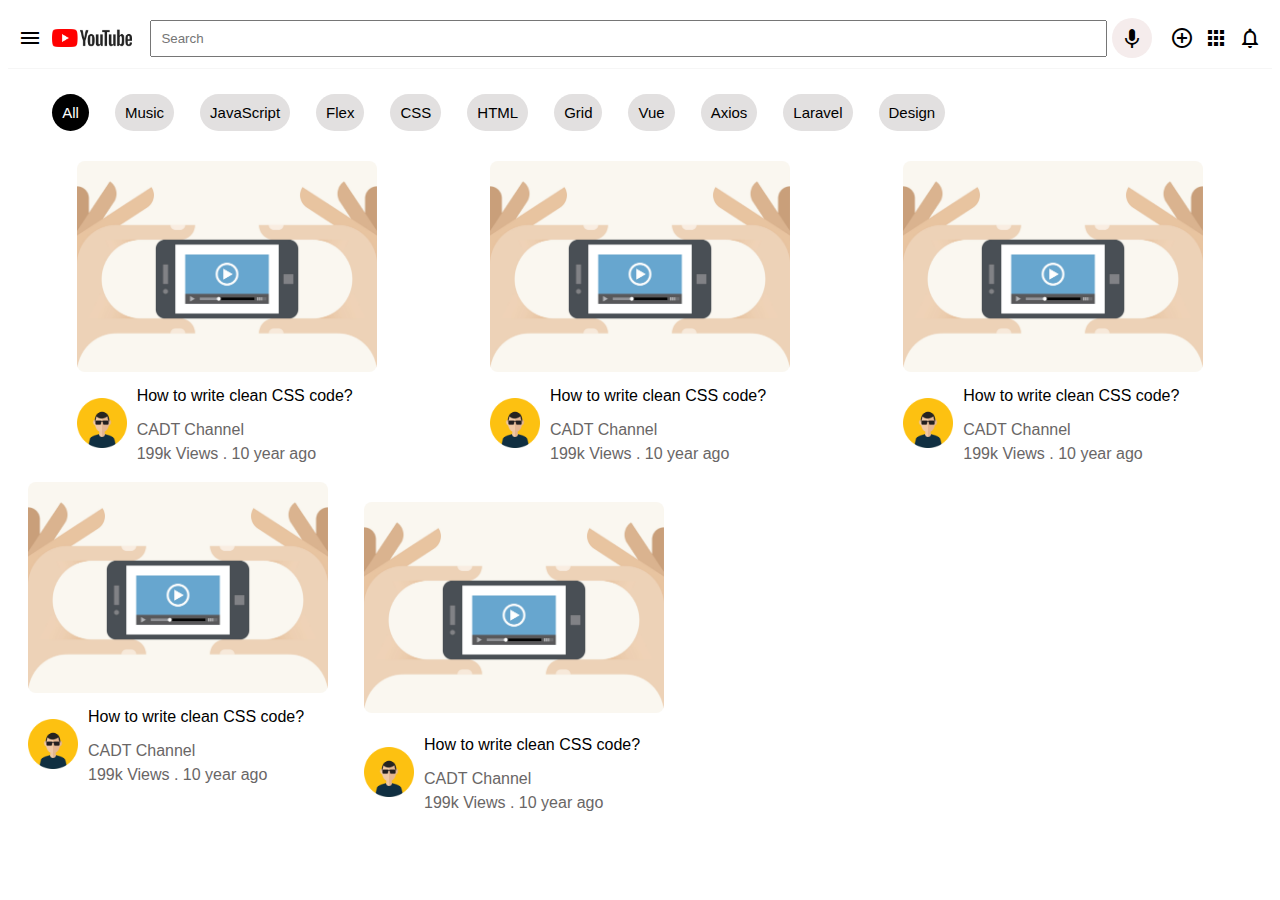
<file: START-CODE (3)/START-CODE/EX 2/index.html>
<!DOCTYPE html>
<html lang="en">
<head>
    <meta charset="UTF-8">
    <meta http-equiv="X-UA-Compatible" content="IE=edge">
    <meta name="viewport" content="width=device-width, initial-scale=1.0">
    <title>YouTube</title>
    <link rel="stylesheet" href="https://fonts.googleapis.com/icon?family=Material+Icons">
    <link rel="stylesheet" href="css/main.css">
</head>
<body>
    <nav>
        <div class="nav-left">
            <i class="material-icons">menu</i>
            <img src="assets/logo.jpg" alt="logo" width="80">
        </div>
        <div class="nav-center">
            <input type="text" placeholder="Search">
            <i class="material-icons">keyboard_voice</i>
        </div>
        <div class="nav-right">
            <i class="material-icons">control_point</i>
            <i class="material-icons">apps</i>
            <i class="material-icons">notifications_none</i>
        </div>
    </nav>
    <header>
        <span class="active">All</span>
        <span>Music</span>
        <span>JavaScript</span>
        <span>Flex</span>
        <span>CSS</span>
        <span>HTML</span>
        <span>Grid</span>
        <span>Vue</span>
        <span>Axios</span>
        <span>Laravel</span>
        <span>Design</span>
    </header>
    <section class="video-container">
        <div class="video">
            <div class="video-thumbnail">
                <img src="assets/video-icon.png" alt="" width="300">
            </div>
            <div class="video-text">
                <div class="avatar">
                    <img src="assets/avatar.jpg" alt="" width="50">
                </div>
                <div class="text">
                    <strong>How to write clean CSS code?</strong>
                    <p>CADT Channel</p>
                    <span>199k Views . 10 year ago</span>
                </div>
            </div>
        </div>

        <div class="video">
            <div class="video-thumbnail">
                <img src="assets/video-icon.png" alt="" width="300">
            </div>
            <div class="video-text">
                <div class="avatar">
                    <img src="assets/avatar.jpg" alt="" width="50">
                </div>
                <div class="text">
                    <strong>How to write clean CSS code?</strong>
                    <p>CADT Channel</p>
                    <span>199k Views . 10 year ago</span>
                </div>
            </div>
        </div>

        <div class="video">
            <div class="video-thumbnail">
                <img src="assets/video-icon.png" alt="" width="300">
            </div>
            <div class="video-text">
                <div class="avatar">
                    <img src="assets/avatar.jpg" alt="" width="50">
                </div>
                <div class="text">
                    <strong>How to write clean CSS code?</strong>
                    <p>CADT Channel</p>
                    <span>199k Views . 10 year ago</span>
                </div>
            </div>
        </div>

        <div class="video">
            <div class="video-thumbnail">
                <img src="assets/video-icon.png" alt="" width="300">
            </div>
            <div class="video-text">
                <div class="avatar">
                    <img src="assets/avatar.jpg" alt="" width="50">
                </div>
                <div class="text">
                    <strong>How to write clean CSS code?</strong>
                    <p>CADT Channel</p>
                    <span>199k Views . 10 year ago</span>
                </div>
            </div>
        </div>

        <div class="video">
            <div class="video-thumbnail">
                <img src="assets/video-icon.png" alt="" width="300">
            </div>
            <div class="video-text">
                <div class="avatar">
                    <img src="assets/avatar.jpg" alt="" width="50">
                </div>
                <div class="text">
                    <strong>How to write clean CSS code?</strong>
                    <p>CADT Channel</p>
                    <span>199k Views . 10 year ago</span>
                </div>
            </div>
        </div>
        
       
    </section>
</body>
</html>
</file>
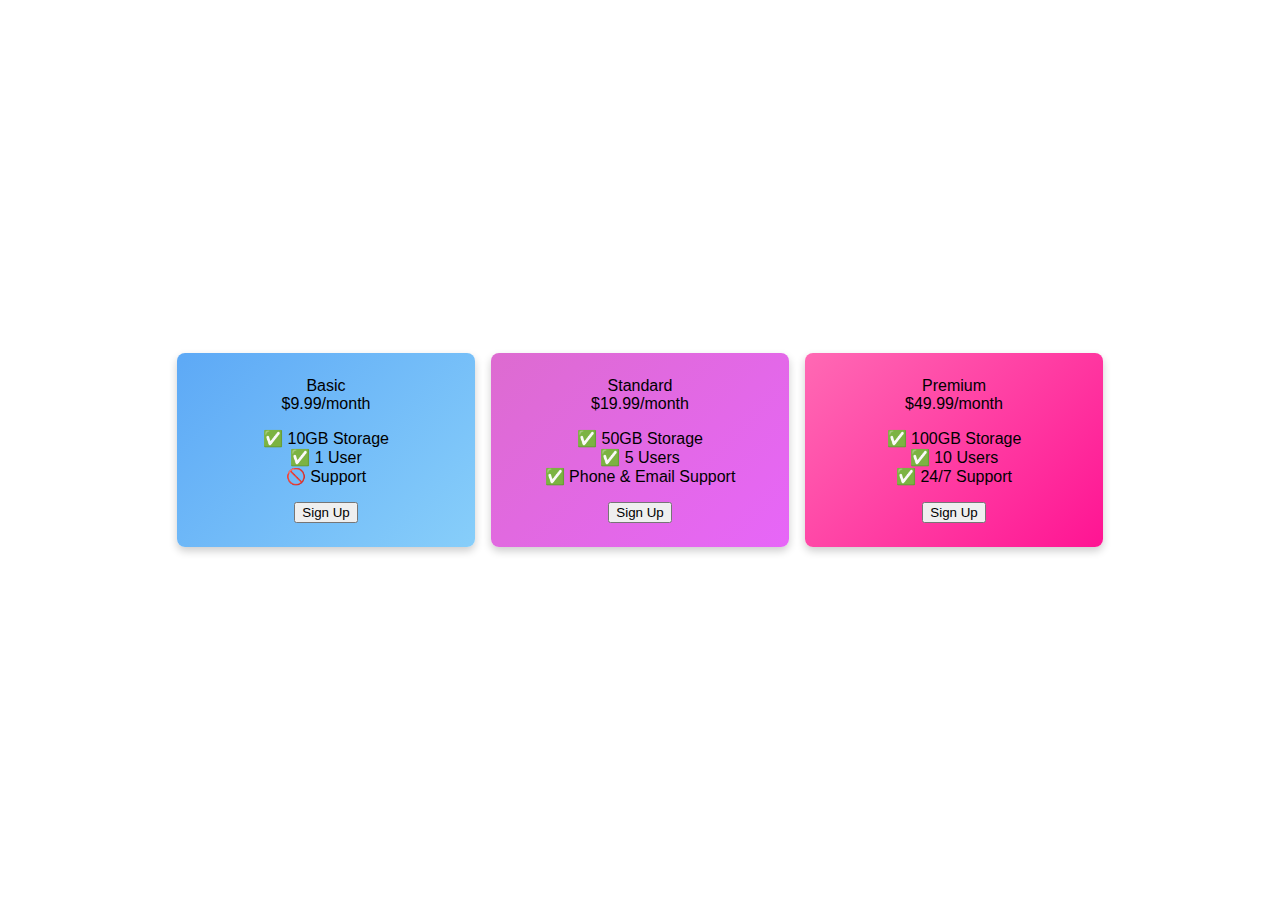
<file: START-CODE (3)/START-CODE/EX 3/index.html>
<!DOCTYPE html>
<html>
  <head>
    <title>Flexbox Pricing Table</title>
    <link rel="preconnect" href="https://fonts.googleapis.com" />
    <link rel="preconnect" href="https://fonts.gstatic.com" crossorigin />
    <link
      href="https://fonts.googleapis.com/css2?family=Sono:wght@400;700&display=swap"
      rel="stylesheet"
    />
    <style>
    body {
    font-family: Arial, sans-serif;
    display: flex;
    justify-content: center;
    align-items: center;
    min-height: 100vh;
    margin: 0;
}

.pricing-container {
    display: flex;
    gap: 1rem;
    margin: 1rem;
    flex-wrap: wrap;
}

/* Individual plan styling */
.pricing-plan{
    background: #fff;
    border-radius: 0.5rem;
    box-shadow: 0 4px 8px rgba(0, 0, 0, 0.2);
    padding: 1.5rem;
    width: 250px;
    text-align: center;
}

.plan h2 {
    font-size: 1.5rem;
    margin-bottom: 0.5rem;
}

.price {
    font-size: 2rem;
    color: #333;
}

.price span {
    font-size: 1rem;
    color: #888;
}

.plan-features {
    list-style: none;
    padding: 0;
    margin: 1rem 0;
}

.plan li {
    margin: 0.5rem 0;
}

.plan button {
    background-color: #007bff;
    color: white;
    border: none;
    padding: 0.5rem 1rem;
    border-radius: 0.25rem;
    cursor: pointer;
}

.pricing-plan:nth-child(1) {
    background: linear-gradient(135deg, #5da9f6, #87cefa);
}

.pricing-plan:nth-child(2) {
    background: linear-gradient(135deg, #dd6bd0, #e766f8);
}

.pricing-plan:nth-child(3) {
    background: linear-gradient(135deg, #ff69b4, #ff1493);
}

/* Responsive styling */
@media (max-width: 768px) {
    .pricing-table {
        flex-direction: column;
        align-items: center;
    }
}

    </style>
  </head>

  <body>
    <div class="pricing-container">
      <div class="pricing-plan">
        <div class="plan-title">Basic</div>
        <div class="plan-price">$9.99/month</div>
        <ul class="plan-features">
          <li>✅ 10GB Storage</li>
          <li>✅ 1 User</li>
          <li>🚫 Support</li>
        </ul>
        <button class="plan-button">Sign Up</button>
      </div>
      <div class="pricing-plan">
        <div class="plan-title">Standard</div>
        <div class="plan-price">$19.99/month</div>
        <ul class="plan-features">
          <li>✅ 50GB Storage</li>
          <li>✅ 5 Users</li>
          <li>✅ Phone &amp; Email Support</li>
        </ul>
        <button class="plan-button">Sign Up</button>
      </div>
      <div class="pricing-plan">
        <div class="plan-title">Premium</div>
        <div class="plan-price">$49.99/month</div>
        <ul class="plan-features">
          <li>✅ 100GB Storage</li>
          <li>✅ 10 Users</li>
          <li>✅ 24/7 Support</li>
        </ul>
        <button class="plan-button">Sign Up</button>
      </div>
    </div>
  </body>
</html>
</file>
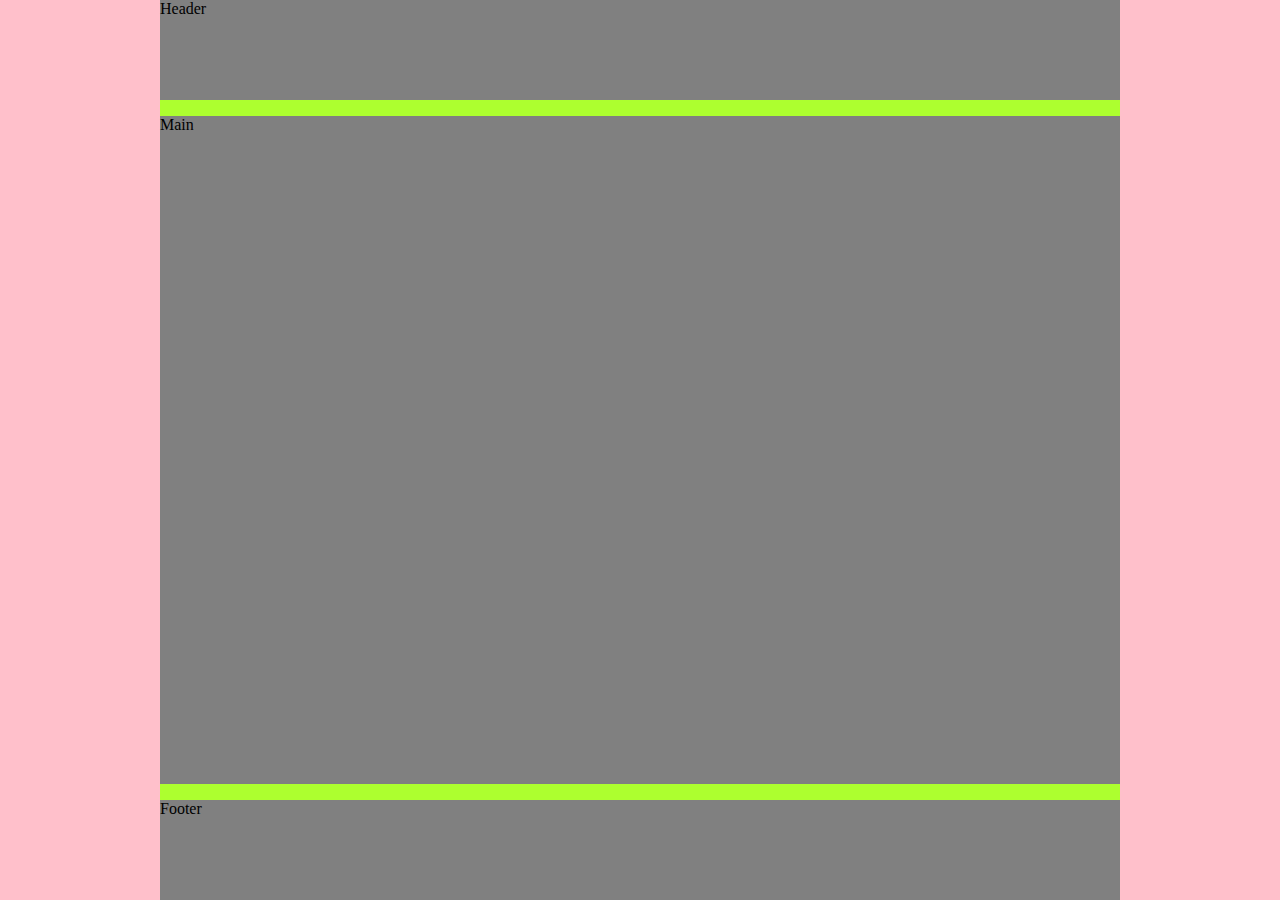
<file: START CODE (2)/START CODE/exercice-1-start.html>
<!DOCTYPE html>
<html lang="en">
  <head>
    <meta charset="UTF-8" />
    <style>

      body{
        margin: 0;
        padding: 0;
        background: pink;
        padding-left: 10em;
        padding-right: 10em;
      }
  
      .container {
      display: flex;
      flex-direction: column;
      align-items: center;
      height: 100vh;
      gap: 1em;
      background: greenyellow;
    }

      header,
      footer {
        background: grey;
        width: 100%;
        height: 100px;
      }

      main {
        background: grey;
        flex-grow: 1;
       width: 100%;
      }
 
    </style>
  </head>
  <body>
    <div class="container">
      <header>Header</header>
      <main>Main</main>
      <footer>Footer</footer>
      </section>
    </div>
  </body>
</html>
</file>
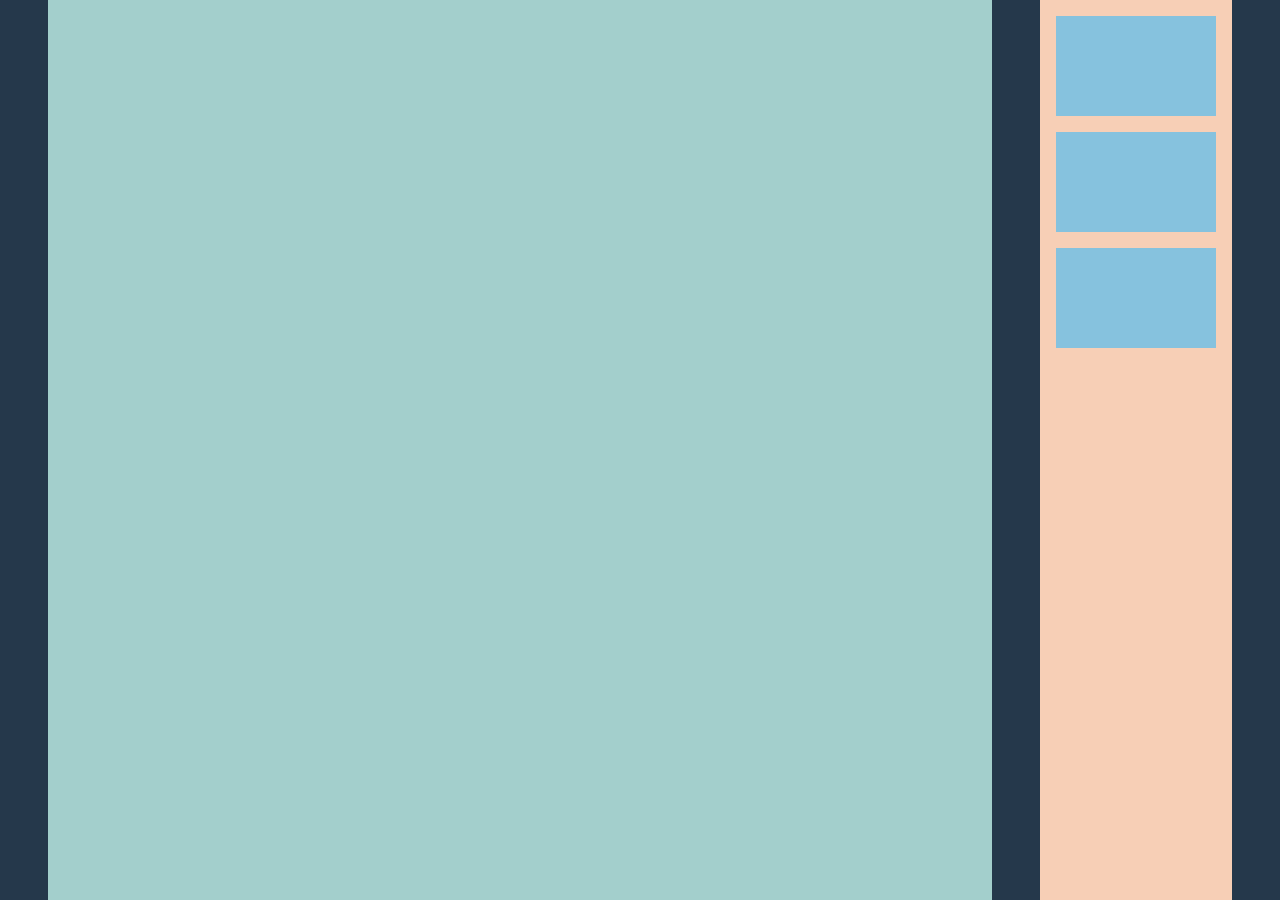
<file: START CODE (2)/START CODE/exercice-2-start.html>
<!DOCTYPE html>
<html lang="en">
  <head>
    <meta charset="UTF-8" />
    <style>

      body{
        margin: 0;
        padding: 0;
      }
  
      .main {
        height: 100vh;
        background: #25384B;
        display: flex;
        padding-left: 3em;
        padding-right: 3em;
        gap: 3em;
    
      }

      .left-section {
        background: #A3CFCC;
        flex-grow: 1;
        height: 100%;
       
      
      }

      .right-section {
        background: #F7CFB6;
        display: flex;
        flex-direction: column;
        gap: 1em;
        width: 10em;
        padding: 1em;
       
      }

      .item {
        background: #86C2DE;
        height: 100px;
       
      }
 
    </style>
  </head>
  <body>
    <div class="main">
      <section class="left-section"></section>
      <section class="right-section">
        <div class="item"></div>
        <div class="item"></div>
        <div class="item"></div>
      </section>
    </div>
  </body>
</html>
</file>
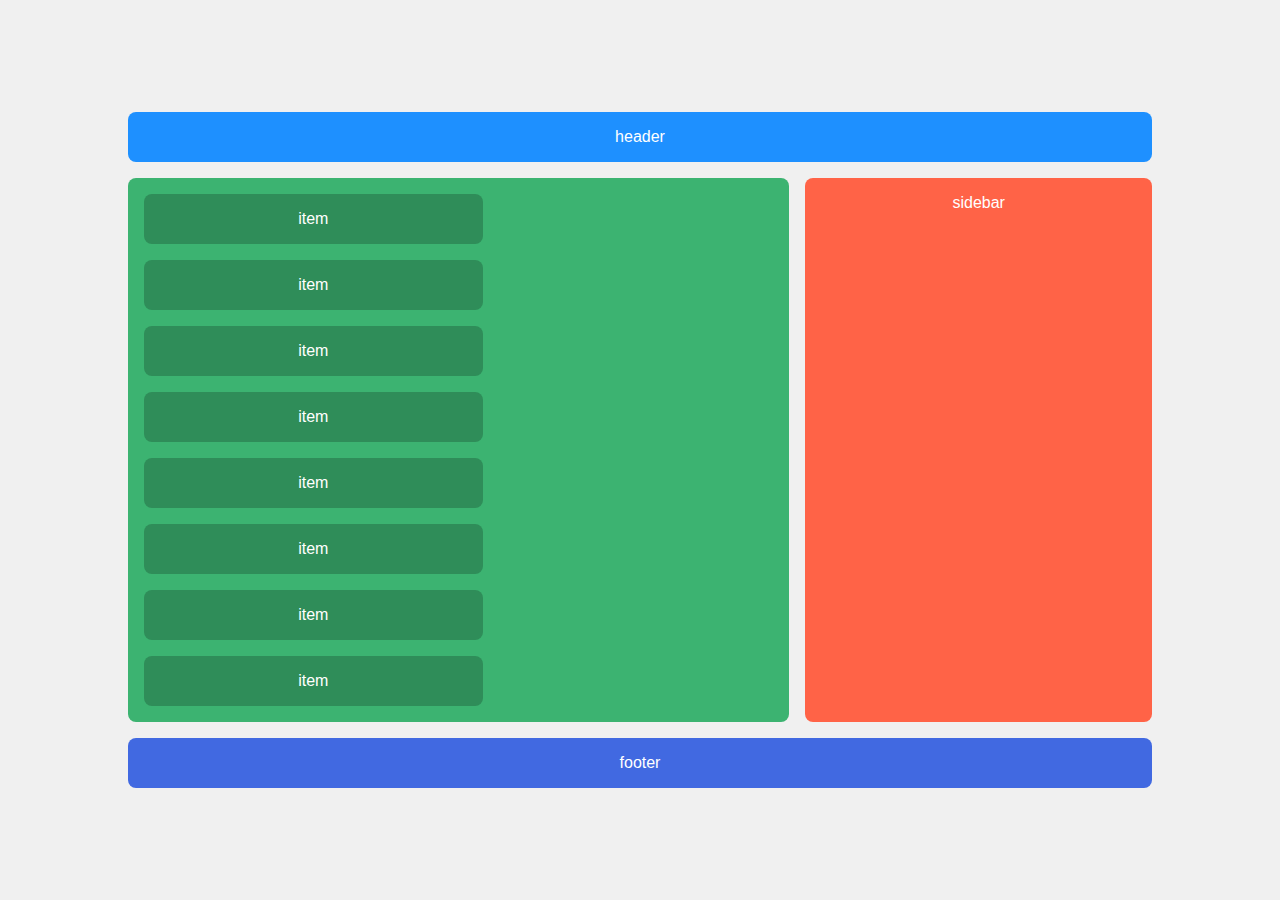
<file: START CODE (2)/START CODE/exercise-3-start.html>
<!DOCTYPE html>
<html lang="en">
<head>
  <meta charset="UTF-8">
  <meta name="viewport" content="width=device-width, initial-scale=1.0">
  <style>
    body {
      margin: 0;
      padding: 0;
      font-family: Arial, sans-serif;
      display: flex;
      justify-content: center;
      align-items: center;
      min-height: 100vh;
      background: #f0f0f0;
    }

    .container {
      display: flex;
      flex-direction: column;
      gap: 1rem;
      width: 80%;
    }

    header, footer {
      background-color: #1e90ff;
      color: white;
      text-align: center;
      padding: 1rem;
      border-radius: 0.5rem;
    }

    .main-content {
      display: flex;
      gap: 1rem;
    }

    .main {
      display: flex;
      flex-wrap: wrap;
      gap: 1rem;
      background-color: #3cb371;
      padding: 1rem;
      border-radius: 0.5rem;
      flex: 2;
    }

    .item {
      background-color: #2f8d59;
      color: white;
      width: calc(50% - 0.5rem); /* for two items per row with 1rem gap */
      text-align: center;
      padding: 1rem;
      border-radius: 0.5rem;
    }

    .sidebar {
      background-color: #ff6347;
      color: white;
      text-align: center;
      padding: 1rem;
      border-radius: 0.5rem;
      flex: 1;
    }

    footer {
      background-color: #4169e1;
    }
  </style>
</head>
<body>
  <div class="container">
    <header>header</header>
    <div class="main-content">
      <div class="main">
        <div class="item">item</div>
        <div class="item">item</div>
        <div class="item">item</div>
        <div class="item">item</div>
        <div class="item">item</div>
        <div class="item">item</div>
        <div class="item">item</div>
        <div class="item">item</div>
      </div>
      <div class="sidebar">sidebar</div>
    </div>
    <footer>footer</footer>
  </div>
</body>
</html>
</file>
<file: START-CODE (3)/START-CODE/EX 2/css/main.css>
body {
    font-family: Roboto, Arial, sans-serif;
}

nav {
    display: flex; /* TODO */
    align-items: center;
    box-shadow: rgba(27, 31, 35, 0.04) 0px 1px 0px, rgba(255, 255, 255, 0.25) 0px 1px 0px inset;
    padding: 10px;
}

.nav-left {
    display: flex; /* TODO */
    align-items: center;
    gap: 10px;
}

.nav-right {
    display: flex; /* TODO */
    align-items: center;
    gap: 10px;
}

.nav-center {
    display: flex; /* TODO */
    align-items: center;
    flex: 1;
    justify-content: center;
    gap: 5px;
}

.nav-center input {
    width: 90%;
    padding: 9px;
}

.nav-center i {
    background: #f5ecec;
    padding: 8px;
    box-sizing: border-box;
    border-radius: 50%;
}

header {
    display: flex; /* TODO */
    gap: 1rem;
    width: 93%;
    margin: auto;
    margin-top: 16px;
    padding: 10px;
    overflow-x: auto;
    white-space: nowrap;
}

header span {
    padding: 10px;
    background: #e2e0e0;
    border-radius: 40px;
    cursor: pointer;
    font-size: 15px;
    margin-right: 10px;
}

.active {
    background: #000;
    color: #fff;
}

.video-container { 
    display: flex; /* TODO */
    flex-wrap: wrap;
    gap: 1rem;
    padding: 20px;
    justify-content: space-around;
}
.video:last-child {
   margin-right: auto;
   padding: 20px;
   gap: 1em;
   /* Align the last video to the left */
}


.video {
    width: 300px;
    display: flex; /* TODO */
    flex-direction: column;
    gap: 0.5rem;
}

.video-thumbnail img {
    width: 100%; /* TODO */
    border-radius: 8px;
}

.video-text {
    display: flex; /* TODO */
    align-items: center;
    gap: 10px;
}

.text {
    line-height: 1.5;
}

.text p {
    margin: 0;
    margin-top: 10px;
}

.text p,
.text span {
    color: rgb(105, 102, 102);
}

.text strong {
    font-weight: 500;
}
</file>
